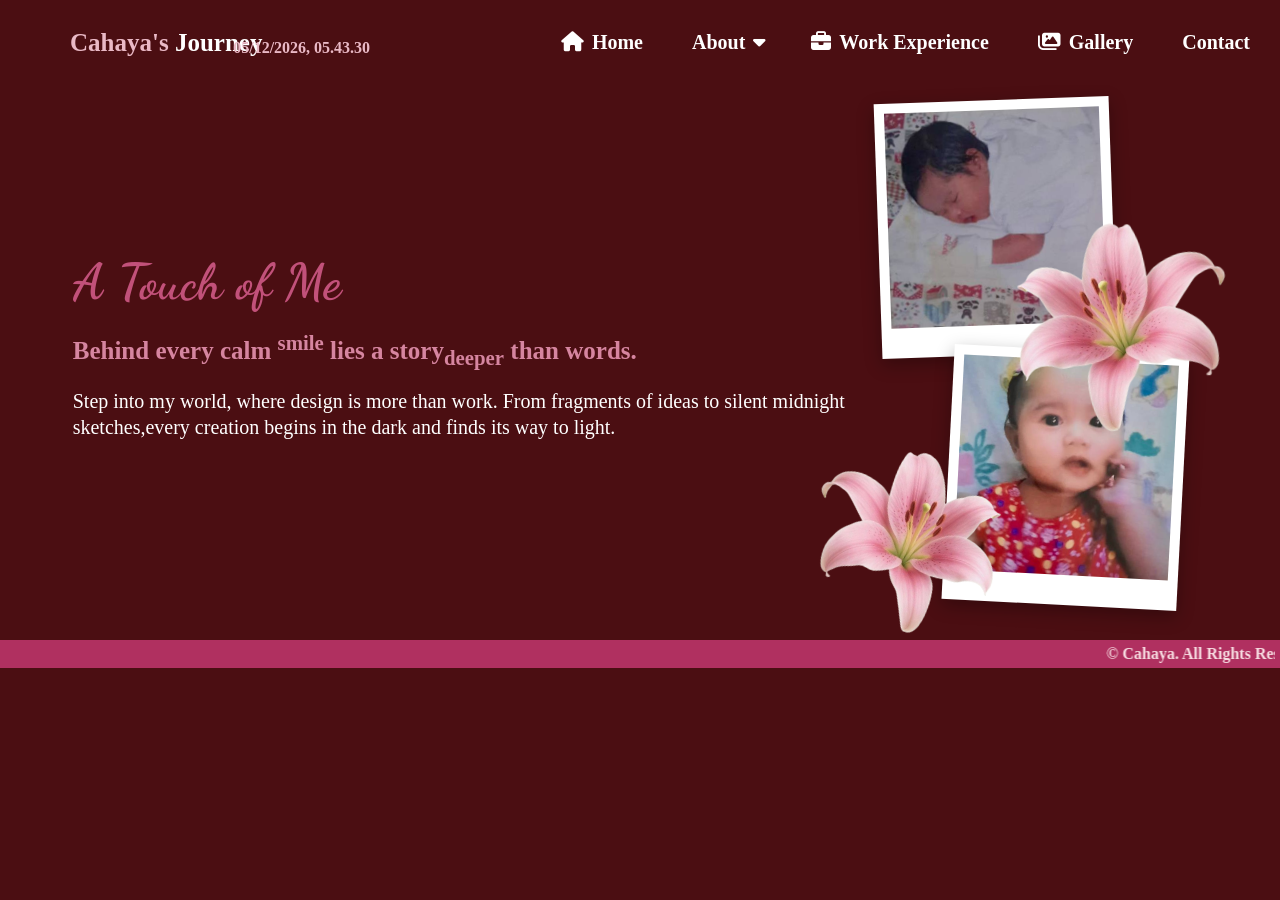
<file: index.html>
<html>
<head>

<title>HOME</title>
<link rel="icon" type="image/x-icon" href="favicon.ico">
<link rel="stylesheet" href="https://cdnjs.cloudflare.com/ajax/libs/font-awesome/6.5.0/css/all.min.css">
<link rel="stylesheet" type="text/css" href="mystyle.css">
<link rel="preconnect" href="https://fonts.googleapis.com">
<link rel="preconnect" href="https://fonts.gstatic.com" crossorigin>
<link href="https://fonts.googleapis.com/css2?family=Dancing+Script&display=swap" rel="stylesheet">

<style>
a { 
  text-decoration:none; 
}

body {
  background-color:#4B0E12;
}

.chaya-section {
  min-height: 30px;
  display: flex;
  align-items: center;  
  justify-content: center;
  padding: 0 30px;
  color: white;
}

.section-content {
  display: flex;
  align-items: center;
  justify-content: space-between;
  width: 93%;
  position: relative;
}

.title {
  font-family:"Dancing Script", cursive;
  font-size: 50px;
  margin: 50px 0 15px 0;
  line-height: 1.3;
  color: #C2517A;
}

.subtitle {
  font-size:25px;
  margin:0 0 15px 0;
  line-height:1.3;
  color:#D685A0;
}

.description {
  font-size:20px;
  margin:0px;
  line-height:1.3;
}

.MyPolaroid {
  display:flex;
  justify-content:flex-start; 
  gap:0px; 
  flex-wrap:wrap;
  margin-top: 100px;
}

.polaroid1, .polaroid2 {
  width:215px;
  background:white;
  padding:10px 10px 30px;
  box-shadow:0 6px 18px rgba(0,0,0,0.3);
  text-align:center;
  transition: all 0.5s cubic-bezier(0.175, 0.885, 0.32, 1.275); 
  cursor: pointer;
  position: relative;
}

.polaroid1:hover, .polaroid2:hover {
  transform: scale(1.08) rotate(0deg); 
  z-index: 50; 
  box-shadow: 0 15px 30px rgba(0,0,0,0.4); 
}

.polaroid1 { transform:rotate(-2deg); margin:0 0 0 0; }
.polaroid2 { transform:rotate(3deg); margin:-5px 0 35px 70px;}

[class^="MyPolaroid"] img {
  position: relative;
}

[class^="MyPolaroid"]:hover img {
  filter: brightness(1.10);
}

.MyPolaroid img {
  width:100%;
  height:215px;
  object-fit:cover; 
}

.flower1 img {
  width: 230px;
  position: absolute; 
  height: auto;
  margin: -110px 0px 0px -200px; 
  transform: rotate(-10deg);  
}

.flower2 img {
  width: 200px; 
  position: absolute;
  height: auto;
  margin: 120px 0 0 -400px; 
  transform: rotate(15deg);  
}

@keyframes paperFadeIn {
  from {
    opacity: 0;
    transform: translateY(40px);
  }
  to {
    opacity: 1;
    transform: translateY(0);
  }
}

.title, .MyPolaroid { animation: paperFadeIn 0.8s ease-out 0.3s forwards; opacity: 0; }
.subtitle, .flower1, .flower2 { animation: paperFadeIn 0.8s ease-out 0.6s forwards; opacity: 0; }
.description { animation: paperFadeIn 0.8s ease-out 0.9s forwards; opacity: 0; }

@keyframes floating {
  0% { transform: translate(0, 0px) rotate(15deg); }
  50% { transform: translate(0, -10px) rotate(10deg); }
  100% { transform: translate(0, 0px) rotate(15deg); }
}

.flower1 img, .flower2 img {
  animation: floating 4s ease-in-out infinite;
}

.flower2 img {
  animation-duration: 4s; 
  animation-delay: 1.1s;    
}
</style>
</head>

<body>
<nav class="navbar">
 <div class="navdiv">
 <div class="logo"><font color="#EAB9C6">Cahaya's</font> Journey</div>
 <span id="realTimeClock" style="color: #EAB9C6; font-size: 16px; margin-left: -180px; margin-bottom: -10px; font-weight: bold"></span>
  <ul> 
     <li><a href="index.html"><i class="fa-solid fa-house"></i>Home</a></li>
     <li><a href="#">About<i class="fa-solid fa-caret-down"></i></a>
  <ul class="dropdown">
     <li><a href="me.html"><i class="fa-solid fa-user"></i>Me</a></li>
     <li><a href="edu.html"><i class="fa-solid fa-graduation-cap"></i>Education</a></li>
     <li><a href="skills.html"><i class="fa-solid fa-brain"></i>Skills</a></li>
     <li><a href="family.html"><i class="fa-solid fa-people-roof"></i>Family</a></li>
  </ul>
     <li><a href="work.html"><i class="fa-solid fa-briefcase"></i></i>Work Experience</a></li>
     <li><a href="gallery.html"><i class="fa-solid fa-images"></i></i>Gallery</a></li>
     <li><a href="skills.html#contact"></i>Contact</a></li>
  </ul>
 </div>
</nav>

<section class="chaya-section">
  <div class="section-content">
     <div class="chaya-details">
       <h2 class="title">A Touch of Me</h2>
       <h3 class="subtitle">Behind every calm <sup>smile</sup> lies a story<sub>deeper</sub> than words.</h3>
       <p class="description">Step into my world, where design is more than work. From fragments
       of ideas to silent midnight sketches,every creation begins in the dark and finds its way to light.</p></div>
       
     <div class="MyPolaroid">
       <div class="polaroid1">
       <img src="bb1.jpg" alt="My Photo"></div>
       <div class="polaroid2">
       <img src="bb2.jpg" alt="My Photo"></div>
     </div>

     <div class="flower">
       <div class="flower1">
       <img src="flower.png" alt="Flower"></div>
       <div class="flower2">
       <img src="munga.png" alt="Flower"></div>
     </div>
</section>

<footer>
  <marquee scrollamount="10" >&copy; Cahaya. All Rights Reserved | Last updated: 20 December 2025</marquee>
</footer>

<script>
 function updateClock() {
 const now = new Date();
 const options = { 
  year: 'numeric', 
  month: '2-digit', 
  day: '2-digit', 
  hour: '2-digit', 
  minute: '2-digit',
  second: '2-digit',  
  hour12: false 
 };
 const timeString = now.toLocaleTimeString('id-ID', options);   
 document.getElementById('realTimeClock').textContent = timeString;
}
 updateClock();
 setInterval(updateClock, 1000);
</script>

</body>
</html>
</file>
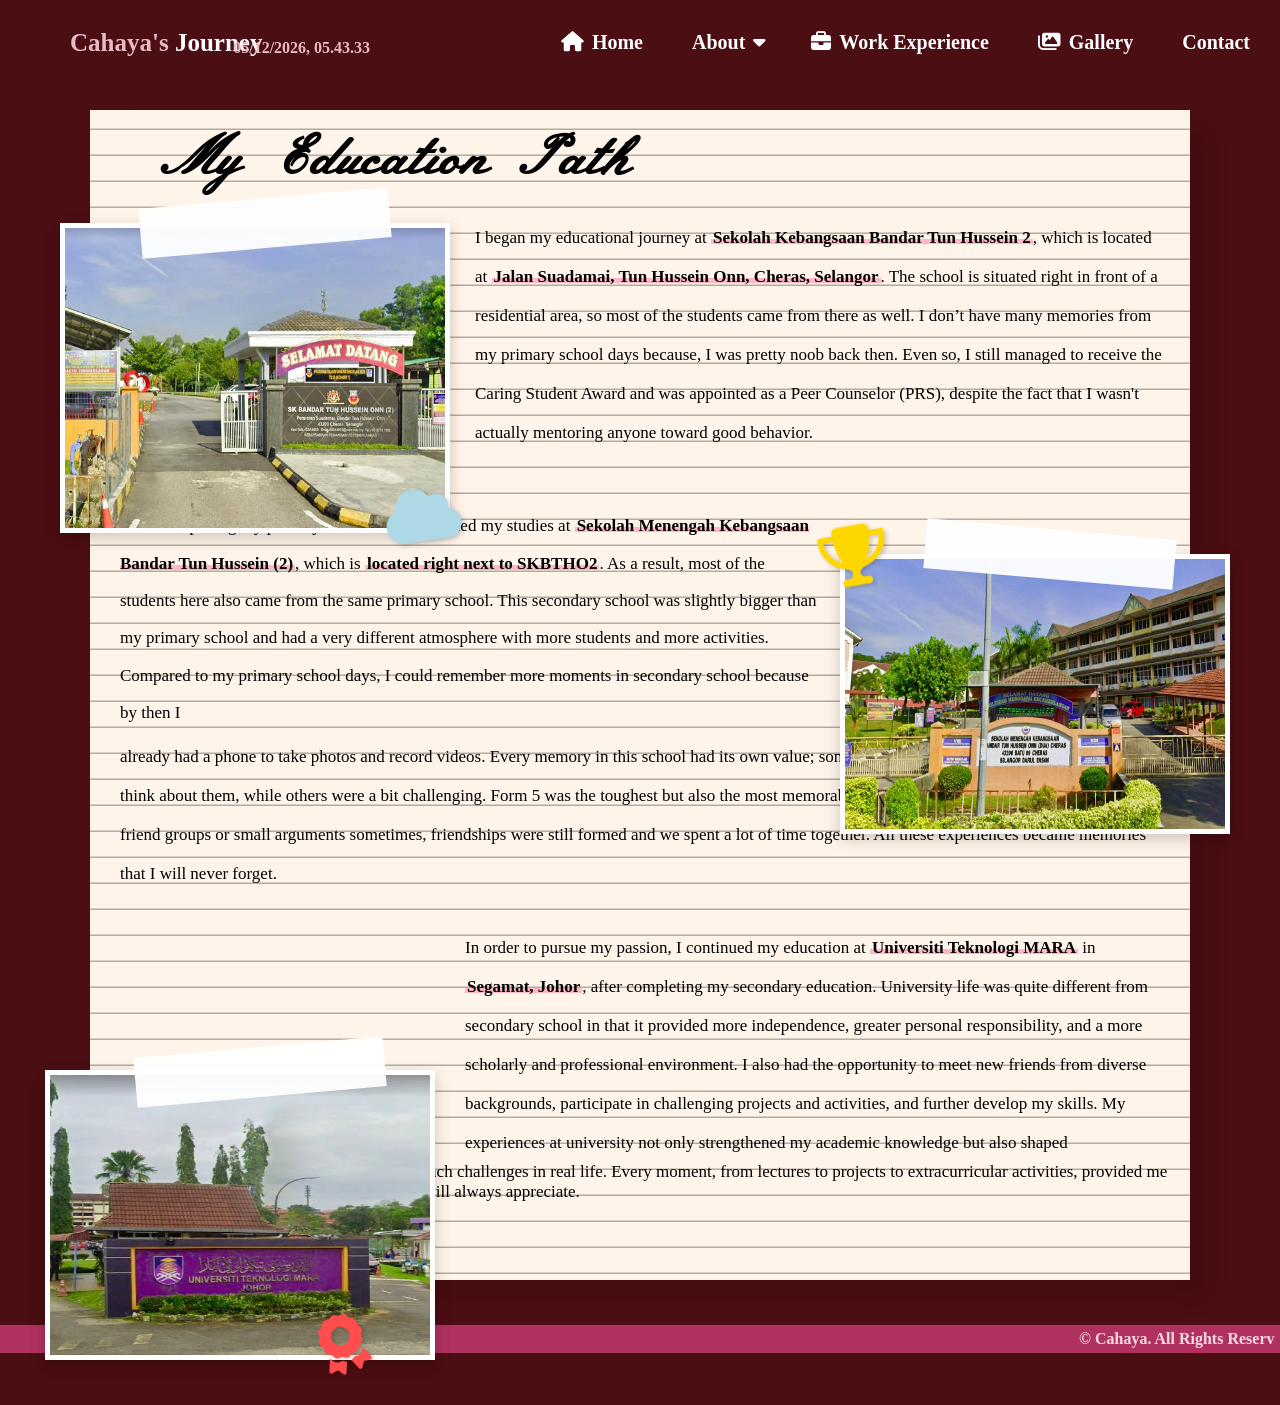
<file: edu.html>
<html>
<head>

<title>EDUCATION</title>
<link rel="icon" type="image/x-icon" href="favicon.ico">
<link rel="stylesheet" href="https://cdnjs.cloudflare.com/ajax/libs/font-awesome/6.5.0/css/all.min.css">
<link rel="stylesheet" type="text/css" href="mystyle.css">
<link rel="preconnect" href="https://fonts.googleapis.com">
<link rel="preconnect" href="https://fonts.gstatic.com" crossorigin>
<link href="https://fonts.googleapis.com/css2?family=Homemade+Apple&family=Meie+Script&family=Pangolin&display=swap" rel="stylesheet">

<style>
a { 
  text-decoration:none; 
}

body {
  background-color:#4B0E12;
}

:root {
  --primary-color: #4B0E12;   
  --secondary-color: #EAB9C6;  
  --paper-color: #FFF4E9;      
  --line-color: rgba(0, 0, 0, 0.3);    
}

.education-section {
  padding: 10px 20px;
  max-width: 1100px;
  margin: 100px auto;
  margin-bottom: 35px;
  position: relative; 
  display: block; 
}

.lined-paper {
  background-color: var(--paper-color);
  box-shadow: 18px 18px 20px rgba(0, 0, 0, 0.1);
  padding: 35px;
  min-height: 1100px;
  position: relative; 
  background-image: repeating-linear-gradient(
   var(--paper-color) 0px, 
   var(--paper-color) 24px, 
   var(--line-color) 25px, 
   var(--line-color) 26px
  );
  background-size: 100% 26px;
  background-position: 0 20px;
  padding-top: -25px;
  padding-left: 315px;
  padding-bottom: -10px; 
}

.lined-paper h1 {
  font-family: "Meie Script", cursive;
  font-size: 55px;
  margin-top: -20px;
  margin-left: -250px; 
}

.image-containerOne {
  position: absolute; 
  width: 300px; 
  z-index: 5; 
}

.image-containerOne::before {
  content: "";
  position: absolute;
  top: -25px;
  right: 50px;
  width: 250px;
  height: 50px;
  background: repeating-linear-gradient(
    45deg,
    #FFF4E9 10px,
    #FFF4E9 5px,
    white 0px,
    white 1px
  );
  opacity: 0.95;
  transform: rotate(-5deg);
  z-index: 2;
}

.skbthoTwo {
  width: 380px;
  height: 300px;
  border: 5px solid white;
  box-shadow: 0 5px 15px rgba(0, 0, 0, 0.2);
  transform: rotate(-3deg);
  z-index: 4;
}

.skP {
  font-family: "Homemade Apple", cursive;
  font-size: 17px;
  line-height: 2.3; 
  margin: -23px -15px 0 70px; 
  padding-right: 7px; 
}

.image-containerTwo {
  position: absolute; 
  top: 470px; 
  left: 750px;
  width: 300px; 
  z-index: 5; 
}

.image-containerTwo::before {
  content: "";
  position: absolute;
  top: -25px;
  right: 45px;
  width: 250px;
  height: 50px;
  background: repeating-linear-gradient(
    45deg,
    #FFF4E9 10px,
    #FFF4E9 5px,
    white 0px,
    white 1px
  );
  opacity: 0.95;
  transform: rotate(5deg);
  z-index: 2;
}

.smkbthoTwo {
  width: 380px;
  height: 270px;
  border: 5px solid white;
  box-shadow: 0 5px 15px rgba(0, 0, 0, 0.2);
  transform: rotate(2deg);
  z-index: 4;
}

.smkP {
  font-family: "Homemade Apple", cursive;
  font-size: 17px;
  line-height: 2.2; 
  margin: 55px 330px 0 -285px; 
  padding-right: 7px; 
}

.smkPP {
  font-family: "Homemade Apple", cursive;
  font-size: 17px;
  line-height: 2.3; 
  margin: 5px -15px 0 -285px; 
  padding-right: 7px; 
}

.image-containerThree {
  position: absolute; 
  top: 990px; 
  left: -45px; 
  width: 300px; 
  z-index: 5; 
}

.image-containerThree::before {
  content: "";
  position: absolute;
  top: -23px;
  right: 40px;
  width: 250px;
  height: 50px;
  background: repeating-linear-gradient(
    45deg,
    #FFF4E9 10px,
    #FFF4E9 5px,
    white 0px,
    white 1px
  );
  opacity: 0.95;
  transform: rotate(-5deg);
  z-index: 2;
}

.uitm {
  width: 380px;
  height: 280px;
  border: 5px solid white;
  box-shadow: 0 5px 15px rgba(0, 0, 0, 0.2);
  transform: rotate(-3deg);
  z-index: 4;
}

.uitmP {
  font-family: "Homemade Apple", cursive;
  font-size: 17px;
  line-height: 2.3; 
  margin: 35px -15px 0 60px; 
  padding-right: 7px; 
}

.uitmPP {
  font-family: "Homemade Apple", cursive;
  font-size: 17px;
  font-style: normal
  line-height: 2.3; 
  margin: 0px -27px 0 -285px; 
  padding-right: 7px; 
}

.image-containerOne::after, .image-containerTwo::after, .image-containerThree::after {
  font-family: "Font Awesome 6 Free";
  font-weight: 900;
  position: absolute;
  font-size: 60px;
  z-index: 10;
  filter: drop-shadow(2px 2px 2px rgba(0,0,0,0.2));
  pointer-events: none;
}

.image-containerOne::after {
  content: "\f0c2"; 
  color: lightblue;
  bottom: -13px;
  right: -20px;
  transform: rotate(-8deg);
}

.image-containerTwo::after {
  content: "\f091";
  color: #FFD700;
  top: -30px;
  left: -20px;
  transform: rotate(-10deg);
}

.image-containerThree::after {
  content: "\f559"; 
  color: #FF4D4D;
  bottom: -15px;
  right: 60px;
  transform: rotate(-20deg);
}

.image-containerOne, .image-containerTwo, .image-containerThree {
  position: absolute; 
  width: 380px; 
  z-index: 5; 
  transition: all 0.5s cubic-bezier(0.175, 0.885, 0.32, 1.275); 
  cursor: pointer;
}

.image-containerOne { top: 113px; left: -30px; }
.image-containerTwo { top: 444px; left: 750px; }
.image-containerThree { top: 960px; left: -45px; }


.image-containerOne:hover, .image-containerThree:hover {
  transform: scale(1.10) rotate(3deg); 
  z-index: 20;
  filter: drop-shadow(10px 10px 20px rgba(0,0,0,0.3)); 
}

.image-containerTwo:hover {
  transform: scale(1.10) rotate(-2deg); 
  z-index: 20;
  filter: drop-shadow(10px 10px 20px rgba(0,0,0,0.3)); 
}

.image-containerOne:hover::after, .image-containerTwo:hover::after, .image-containerThree:hover::after {
  transform: scale(1.1) rotate(10deg); 
  transition: 0.3s ease;
}

.image-containerOne:hover::before, .image-containerTwo:hover::before, .image-containerThree:hover::before {
  opacity: 0.5;
  transform: translateY(-5px) rotate(0deg); 
  transition: 0.3s ease;
}

.click-me {
  font-family: "Pangolin", cursive;
  font-size: 16px;
  color: #4B0E12; 
  background-color: #FFDDEE; 
  padding: 5px 10px;
  border-radius: 5px;
  position: absolute; 
  bottom: -40px; 
  left: 50%;
  transform: translateX(-50%) rotate(5deg); 
  box-shadow: 2px 2px 5px rgba(0, 0, 0, 0.2);
  opacity: 0; 
  visibility: hidden;
  transition: all 0.3s ease-in-out;
  z-index: 15; 
  white-space: nowrap; 
}

.image-containerOne:hover .click-me, .image-containerTwo:hover .click-me, .image-containerThree:hover .click-me {
  opacity: 1; 
  visibility: visible;
  transform: translateX(-50%) scale(1.1) rotate(0deg); 
  background-color: #FFB7C5; 
  color: white;
}

.lined-paper b {
  background-image: linear-gradient(120deg, #FFB7C5 0%, #FFB7C5 100%);
  background-repeat: no-repeat;
  background-size: 100% 0.3em;
  background-position: 0 80%;
  transition: background-size 0.25s ease-in;
  padding: 0 2px;
  color: inherit;
}

.lined-paper b:hover {
  background-size: 100% 88%; 
  color: #4B0E12;
}

@keyframes paperFadeIn {
  from {
    opacity: 0;
    transform: translateY(40px);
  }
  to {
    opacity: 1;
    transform: translateY(0);
  }
}

.lined-paper h1 { animation: paperFadeIn 0.8s ease-out 0.3s forwards; opacity: 0; }
.skP, .skPP { animation: paperFadeIn 0.8s ease-out 0.6s forwards; opacity: 0; }
.smkP, .smkPP  { animation: paperFadeIn 0.8s ease-out 0.9s forwards; opacity: 0; }
.uitmP, .uitmPP { animation: paperFadeIn 0.8s ease-out 1.2s forwards; opacity: 0; }

@keyframes tablePop {
  0% {
    opacity: 0;
    transform: scale(0.5); 
  }
  70% {
    transform: scale(1.05); 
  }
  100% {
    opacity: 1;
    transform: scale(1); 
  }
}

.image-containerOne img, .image-containerTwo img, .image-containerThree img{
  opacity: 0; 
  animation: tablePop 0.8s cubic-bezier(0.175, 0.885, 0.32, 1.275) forwards;
}
</style>
</head>

<body>
<nav class="navbar">
 <div class="navdiv">
 <div class="logo"><font color="#EAB9C6">Cahaya's</font> Journey</div>
 <span id="realTimeClock" style="color: #EAB9C6; font-size: 16px; margin-left: -180px; margin-bottom: -10px; font-weight: bold"></span>
  <ul> 
     <li><a href="index.html"><i class="fa-solid fa-house"></i>Home</a></li>
     <li><a href="#">About<i class="fa-solid fa-caret-down"></i></a>
  <ul class="dropdown">
     <li><a href="me.html"><i class="fa-solid fa-user"></i>Me</a></li>
     <li><a href="edu.html"><i class="fa-solid fa-graduation-cap"></i>Education</a></li>
     <li><a href="skills.html"><i class="fa-solid fa-brain"></i>Skills</a></li>
     <li><a href="family.html"><i class="fa-solid fa-people-roof"></i>Family</a></li>
  </ul>
     <li><a href="work.html"><i class="fa-solid fa-briefcase"></i></i>Work Experience</a></li>
     <li><a href="gallery.html"><i class="fa-solid fa-images"></i></i>Gallery</a></li>
     <li><a href="skills.html#contact"></i>Contact</a></li>
  </ul>
 </div>
</nav>

<section class="education-section">
<div class="lined-paper">
  <h1>My Education Path</h1>

 <div class="image-containerOne">
  <a href="https://sites.google.com/moe-dl.edu.my/skbtho2/utama" target="_blank">
  <img src="sk.jpg" alt="SKBTHO2 picture" class="skbthoTwo">
  <span class="click-me">Click the photo!</span>
  </a>
 </div>
  <p class="skP">I began my educational journey at <b>Sekolah Kebangsaan Bandar Tun Hussein 2</b>, which is located at <b>Jalan Suadamai, Tun Hussein Onn, Cheras, Selangor</b>. The school is situated right in front of a residential area, so most of the students came from there as well.
  I don’t have many memories from my primary school days because, I was pretty noob back then. Even so, I still managed to receive the Caring Student Award and was appointed as a Peer Counselor (PRS), despite the fact that I wasn't actually mentoring anyone toward good behavior.</p> 

 <div class="image-containerTwo">
  <a href="https://sites.google.com/moe-dl.edu.my/smkbandartunhusseinonn2/utama" target="_blank">
  <img src="smk.jpg" alt="SMKBTHO2 picture" class="smkbthoTwo">
  <span class="click-me">Photo is clickable!</span>
  </a>
 </div>
  <p class="smkP">After completing my primary education, I continued my studies at <b>Sekolah Menengah Kebangsaan Bandar Tun Hussein (2)</b>, which is <b>located right next to SKBTHO2</b>. As a result, most of the students here also came from the same primary school. This secondary school was slightly
  bigger than my primary school and had a very different atmosphere with more students and more activities. Compared to my primary school days, I could remember more moments in secondary school because by then I</p>
  <p class="smkPP">already had a phone to take photos and record videos. Every memory in this school had its own value; some were funny and still make me laugh when I think about them, while others were a bit challenging. Form 5 was the toughest but also the most memorable time. 
  Even though everyone had their own friend groups or small arguments sometimes, friendships were still formed and we spent a lot of time together. All these experiences became memories that I will never forget.</p> 

 <div class="image-containerThree">
  <a href="https://johor.uitm.edu.my/" target="_blank">
  <img src="uitm.jpg" alt="UiTM picture" class="uitm">
  <span class="click-me">Tap to explore!</span>
  </a>
 </div>
  <p class="uitmP">In order to pursue my passion, I continued my education at <b>Universiti Teknologi MARA</b> in <b>Segamat, Johor</b>, after completing my secondary education. University life was quite different from secondary school in that it provided more independence, greater personal
  responsibility, and a more scholarly and professional environment. I also had the opportunity to meet new friends from diverse backgrounds, 
  participate in challenging projects and activities, and further develop my skills. My experiences at university not only strengthened my academic knowledge but also shaped</p>
  <p class="uitmPP"> my maturity, confidence, and the way I approach challenges in real life. Every moment, from lectures to projects to extracurricular activities, provided me with significant memories and lessons that I will always appreciate.</p>
</div>
</section>

<footer>
  <marquee scrollamount="10" >&copy; Cahaya. All Rights Reserved | Last updated: 20 December 2025</marquee>
</footer>

<script>
 function updateClock() {
 const now = new Date();
 const options = { 
  year: 'numeric', 
  month: '2-digit', 
  day: '2-digit', 
  hour: '2-digit', 
  minute: '2-digit', 
  second: '2-digit',
  hour12: false 
 };
 const timeString = now.toLocaleTimeString('id-ID', options);   
 document.getElementById('realTimeClock').textContent = timeString;
}
 updateClock();
 setInterval(updateClock, 1000);
</script>

</body>

</html>
</file>
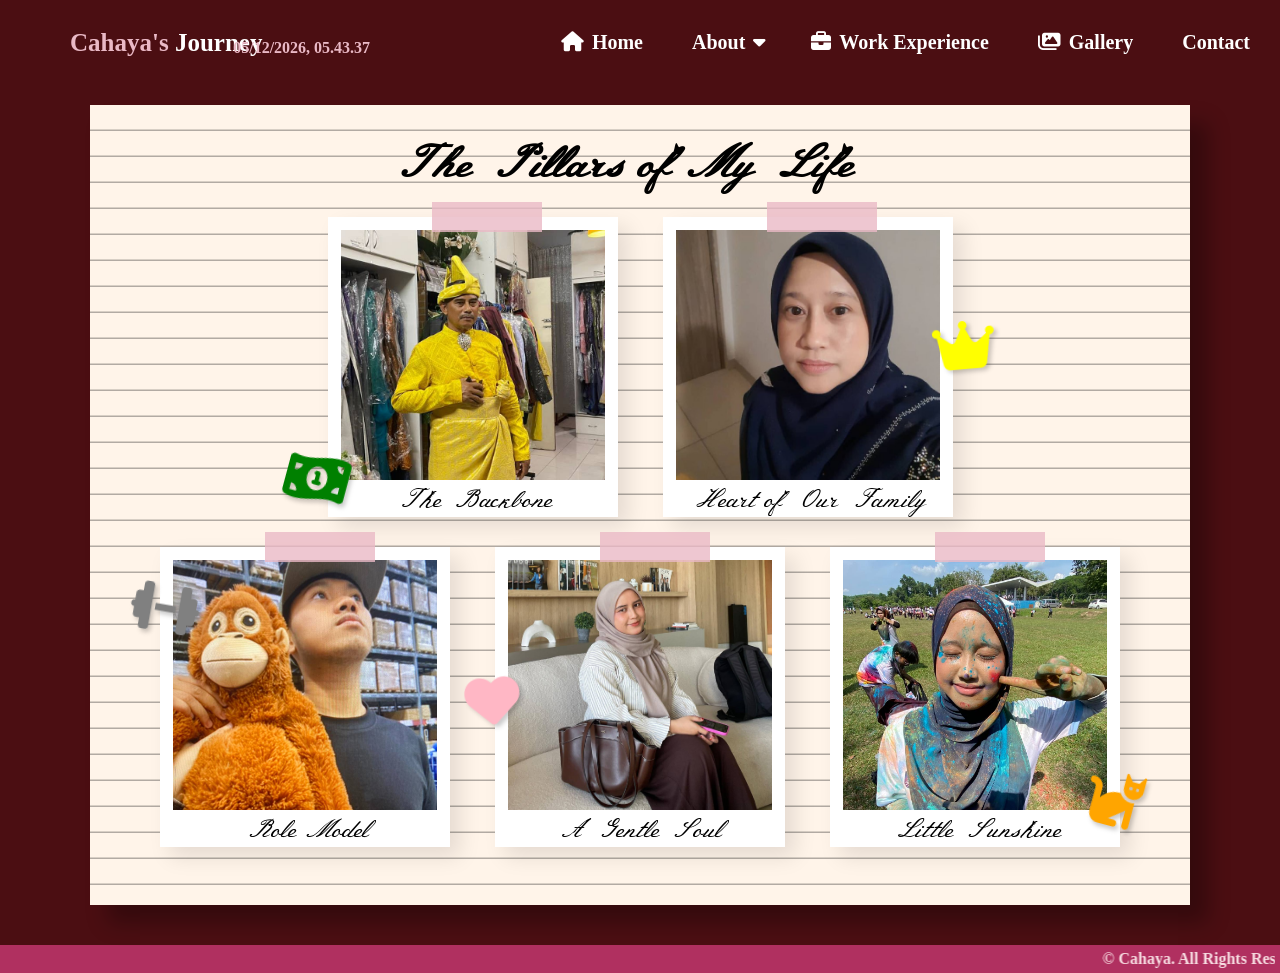
<file: family.html>
<html>
<head>

<title>FAMILY</title>
<link rel="icon" type="image/x-icon" href="favicon.ico">
<link rel="stylesheet" href="https://cdnjs.cloudflare.com/ajax/libs/font-awesome/6.5.0/css/all.min.css">
<link rel="stylesheet" type="text/css" href="mystyle.css">
<link rel="preconnect" href="https://fonts.googleapis.com">
<link rel="preconnect" href="https://fonts.gstatic.com" crossorigin>
<link href="https://fonts.googleapis.com/css2?family=Dancing+Script:wght@400..700&family=Homemade+Apple&family=Meie+Script&display=swap" rel="stylesheet">

<style>
a { 
  text-decoration:none;
}

body {
  background-color:#4B0E12;
  margin: 0;
  overflow-x: hidden;
}

:root {
  --primary-color: #4B0E12;   
  --secondary-color: #EAB9C6;  
  --paper-color: #FFF4E9;      
  --line-color: rgba(0, 0, 0, 0.3);    
}

.family-section {
  padding: 0; 
  max-width: 1100px; 
  margin: 105px auto;
  margin-bottom: 40px;
  background-color: var(--paper-color);
  box-shadow: 18px 18px 20px rgba(0, 0, 0, 0.3);
  height: 800px; 
  position: relative;
  overflow: hidden; 
}

.lined-paper {
  width: 100%;
  min-height: 130vh;
  padding: 40px;
  box-sizing: border-box;
  background-image: repeating-linear-gradient(
    transparent 0px, 
    transparent 24px, 
    var(--line-color) 25px, 
    var(--line-color) 26px
  );
  background-size: 100% 26px;
  background-attachment: local; 
}

.lined-paper h1 {
  font-family: "Meie Script", cursive;
  font-size: 45px;
  margin: -8px 0 0 255px;
}

.family-grid1 {
  display: flex;
  justify-content: center; 
  flex-wrap: wrap;         
  gap: 45px;             
  max-width: 1000px;        
  margin: 23px auto;       
}

.family-grid2 {
  display: flex;
  justify-content: center; 
  flex-wrap: wrap;         
  gap: 45px;             
  max-width: 1000px;        
  margin: 30px 0 0 10px;       
}

.family-card {
  width: 290px;
  height: 300px;
  perspective: 1000px;
}

.card-inner {
  width: 100%;
  height: 100%;
  position: relative;
  transition: transform .8s;
  transform-style: preserve-3d;
  box-shadow: 10px 10px 20px rgba(0,0,0,0.1);
}

.family-card:hover .card-inner {
  transform: rotateY(180deg);
}

.card-front, .card-back {
  position: absolute;
  width: 100%;
  height: 100%;
  backface-visibility: hidden;
  background: white;
  padding: 13px; 
  box-sizing: border-box; 
}

.card-front img {
  width: 100%;
  height: 250px;
  object-fit: cover;
}

.family-name {
  font-family: "Meie Script", cursive;
  font-size: 25px;
  margin-top: 5px;
  text-align: center;
}

.card-back {
  transform: rotateY(180deg);
  background: white;
  display: flex;
  flex-direction: column;
  justify-content: center;
  align-items: center;
}

.card-back h2 {
  font-family: "Dancing Script", cursive;
  color: var(--primary);
  margin-bottom: 5px;
}

.card-back p {
  font-family: "Homemade Apple",cursive;
  font-size: 14px;
  line-height: 1.6;
  text-align: center;
}

.card-inner::before {
  content: "";
  position: absolute;
  top: -15px;
  left: 55%;
  transform: translateX(-50%);
  width: 110px;
  height: 30px;
  background: rgba(234,185,198,.8);
  z-index: 10;
}

@keyframes polaroidIn {
  from {
    opacity: 0;
    transform: scale(0.5) rotate(-15deg);
  }
  to {
    opacity: 1;
    transform: scale(1) rotate(0deg);
  }
}

.family-card {
  opacity: 0;
  animation: polaroidIn 0.8s ease-out forwards;
}

.family-card:nth-child(even) { 
  animation-name: polaroidInAlternative; 
}

@keyframes polaroidInAlternative {
  from { opacity: 0; transform: scale(0.5) rotate(15deg); }
  to { opacity: 1; transform: scale(1) rotate(0deg); }
}

.family-card::after {
    font-family: "Font Awesome 6 Free";
    font-weight: 900;
    position: absolute;
    font-size: 55px;
    z-index: 25; /* Pastikan paling atas */
    filter: drop-shadow(3px 3px 2px rgba(0,0,0,0.2));
    pointer-events: none;
    transition: all 0.3s ease; /* Supaya nampak smooth */
}

.father-card::after {
    content: "\f53b"; 
    color: green;
    bottom: 10px;
    right: 270px;
    transform: rotate(15deg);
}

.mother-card::after {
    content: "\f521"; 
    color: yellow;
    top: 100px;
    left: 270px;
    transform: rotate(-5deg);
}

.brother-card::after {
    content: "\f44b"; 
    color: grey;
    bottom: 210px;
    right: 250px;
    transform: rotate(10deg);
}

.sister-card::after {
    content: "\f004"; 
    color: #ffb7c5;
    top: 125px;
    left: -30px;
    transform: rotate(-5deg);
}

.myself-card::after {
    content: "\f6be"; 
    color: #FFA500;
    bottom: 20px;
    right: -25px;
    transform: rotate( 15deg);
}
</style>
</head>

<body>
<nav class="navbar">
 <div class="navdiv">
 <div class="logo"><font color="#EAB9C6">Cahaya's</font> Journey</div>
 <span id="realTimeClock" style="color: #EAB9C6; font-size: 16px; margin-left: -180px; margin-bottom: -10px; font-weight: bold"></span>
  <ul> 
     <li><a href="index.html"><i class="fa-solid fa-house"></i>Home</a></li>
     <li><a href="#">About<i class="fa-solid fa-caret-down"></i></a>
  <ul class="dropdown">
     <li><a href="me.html"><i class="fa-solid fa-user"></i>Me</a></li>
     <li><a href="edu.html"><i class="fa-solid fa-graduation-cap"></i>Education</a></li>
     <li><a href="skills.html"><i class="fa-solid fa-brain"></i>Skills</a></li>
     <li><a href="family.html"><i class="fa-solid fa-people-roof"></i>Family</a></li>
  </ul>
     <li><a href="work.html"><i class="fa-solid fa-briefcase"></i></i>Work Experience</a></li>
     <li><a href="gallery.html"><i class="fa-solid fa-images"></i></i>Gallery</a></li>
     <li><a href="skills.html#contact"></i>Contact</a></li>
  </ul>
 </div>
</nav>

<section class="family-section">
<div class="lined-paper">

 <h1>The Pillars of My Life</h1>

<div class="family-grid1">

<div class="family-card father-card">
  <div class="card-inner">
     <div class="card-front">
      <img src="ayah.jpg" alt="Father">
      <div class="family-name">The Backbone</div>
     </div>
     <div class="card-back">
      <h2>Father</h2>
      <p>My first hero. Even when life was tough for him, he always went out of his way to care for me and make sure my needs were met, with all the love and sacrifice he could give.</p>
     </div>
  </div>
</div>

<div class="family-card mother-card">
  <div class="card-inner">
     <div class="card-front">
      <img src="ibu.jpg" alt="Mother">
      <div class="family-name">Heart of Our Family</div>
     </div>
     <div class="card-back">
      <h2>Mother</h2>
      <p>My first home. She's always there for me, comforting me when I am down, guiding me with patience and love, and silently doing her best to ensure that I am cared for and happy in all ways.</p>
     </div>
  </div>
</div>
</div>

<div class="break"></div>
<div class="family-grid2">

<div class="family-card brother-card">
  <div class="card-inner">
     <div class="card-front">
      <img src="abg.jpg" alt="Brother">
      <div class="family-name">Role Model</div>
     </div>
     <div class="card-back">
      <h2>Brother</h2>
      <p>He has always been there for our family, helping and supporting us even when he faced his own challenges. He is the one we can lean on, a constant source of strength and guidance through every up and down.</p>
     </div>
  </div>
</div>

<div class="family-card sister-card">
  <div class="card-inner">
     <div class="card-front">
      <img src="kak.jpg" alt="Sister-in-law">
      <div class="family-name">A Gentle Soul</div>
     </div>
     <div class="card-back">
      <h2>Sister-in-Law</h2>
      <p>A beloved new member of our family. Her caring nature and gentle presence have already made a special place in our hearts, bringing warmth, joy, and a sense of togetherness to every moment we share.</p>
     </div>
  </div>
</div>

<div class="family-card myself-card">
  <div class="card-inner">
     <div class="card-front">
      <img src="me2.jpg" alt="Myself">
      <div class="family-name">Little Sunshine</div>
     </div>
     <div class="card-back">
      <h2>Me</h2>
      <p>The youngest member of the family, always curious and full of big dreams. I strive to learn, grow, and bring joy to those around me, approaching every task with a hopeful heart and a never-ending smile.</p>
     </div>
  </div>
</div>
</div>
</section>

<footer>
  <marquee scrollamount="10" >&copy; Cahaya. All Rights Reserved | Last updated: 20 December 2025</marquee>
</footer>

<script>
 function updateClock() {
 const now = new Date();
 const options = { 
  year: 'numeric', 
  month: '2-digit', 
  day: '2-digit', 
  hour: '2-digit', 
  minute: '2-digit',
  second: '2-digit', 
  hour12: false 
 };
 const timeString = now.toLocaleTimeString('id-ID', options);   
 document.getElementById('realTimeClock').textContent = timeString;
}
 updateClock();
 setInterval(updateClock, 1000);
</script>

</body>
</html>
</file>
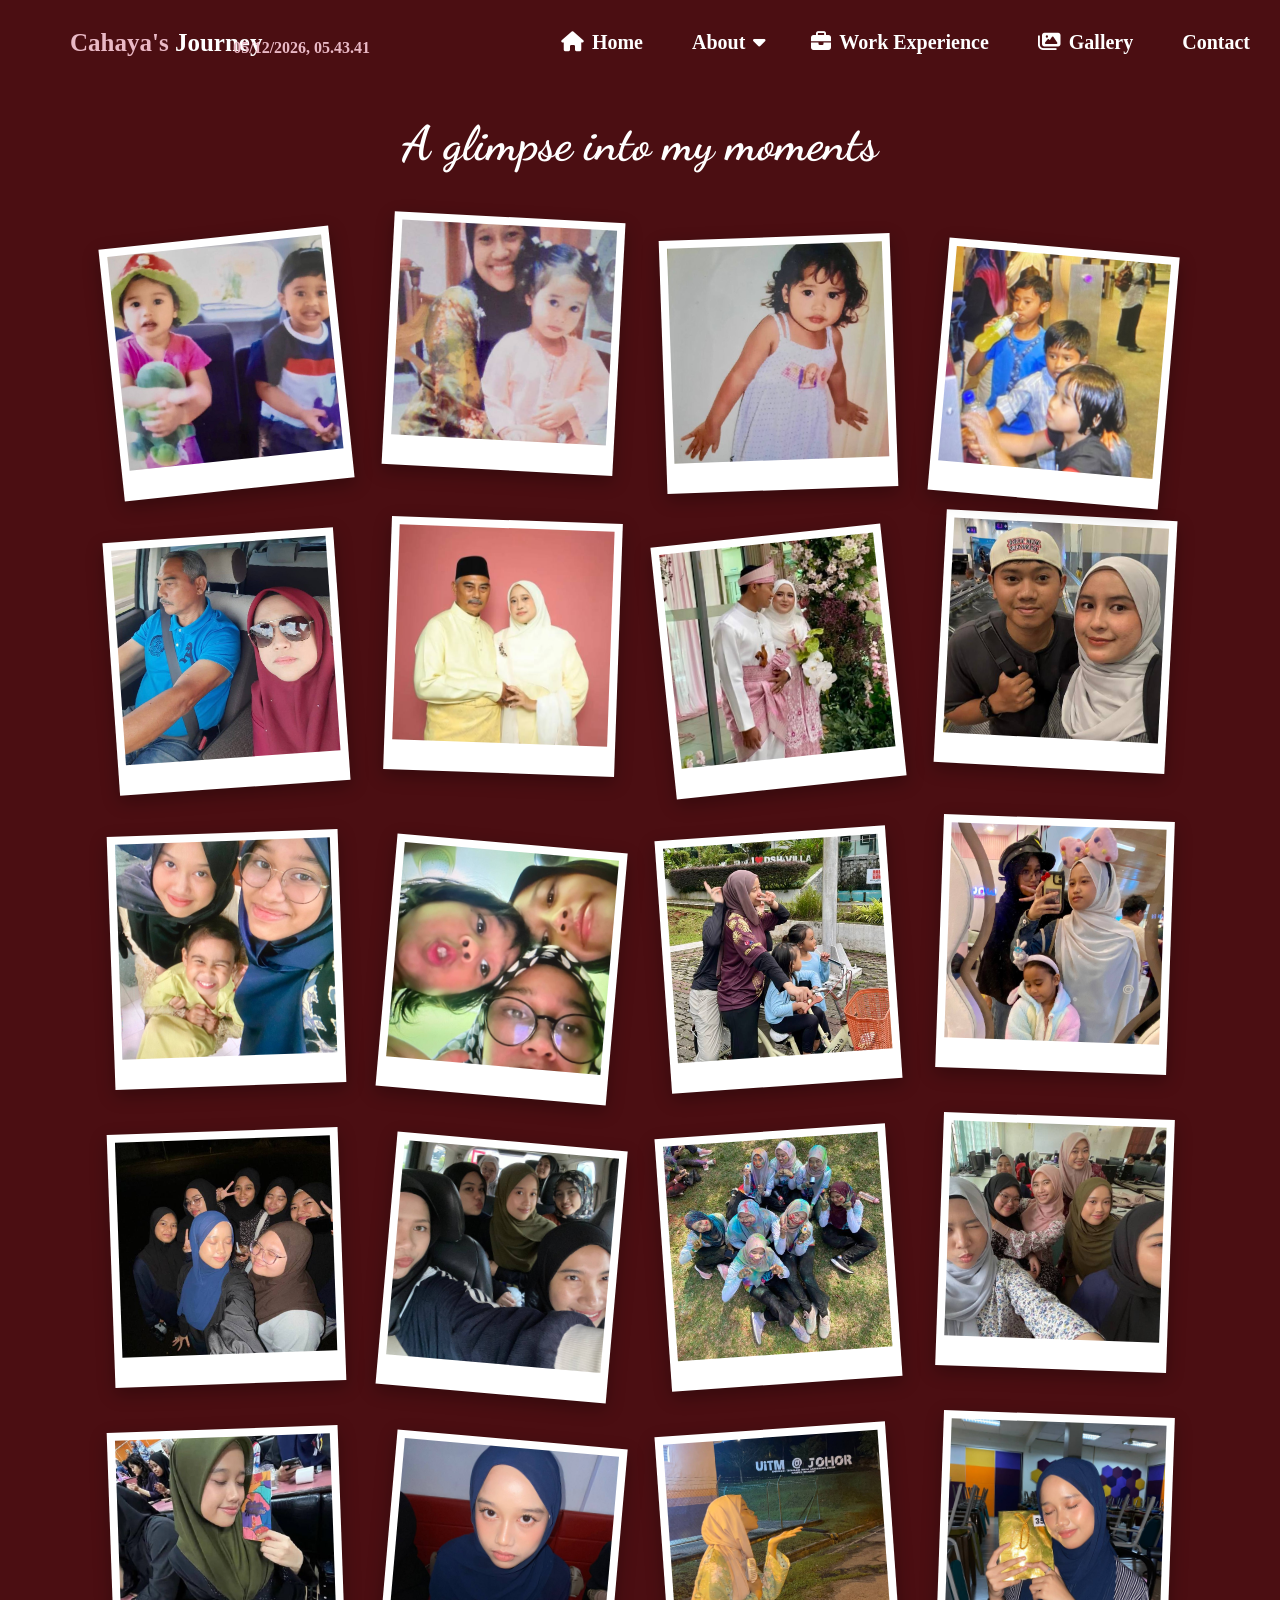
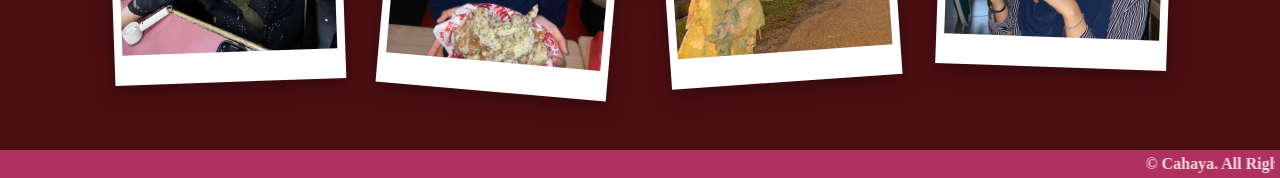
<file: gallery.html>
<html>
<head>

<title>FAMILY</title>
<link rel="icon" type="image/x-icon" href="favicon.ico">
<link rel="stylesheet" href="https://cdnjs.cloudflare.com/ajax/libs/font-awesome/6.5.0/css/all.min.css">
<link rel="stylesheet" type="text/css" href="mystyle.css">
<link rel="stylesheet" type="text/css" href="gallerystyle.css">  
<link rel="preconnect" href="https://fonts.googleapis.com">
<link rel="preconnect" href="https://fonts.gstatic.com" crossorigin>
<link href="https://fonts.googleapis.com/css2?family=Dancing+Script:wght@400..700&family=Homemade+Apple&family=Meie+Script&display=swap" rel="stylesheet">

</head>

<body>
<nav class="navbar">
 <div class="navdiv">
 <div class="logo"><font color="#EAB9C6">Cahaya's</font> Journey</div>
 <span id="realTimeClock" style="color: #EAB9C6; font-size: 16px; margin-left: -180px; margin-bottom: -10px; font-weight: bold"></span>
  <ul> 
     <li><a href="index.html"><i class="fa-solid fa-house"></i>Home</a></li>
     <li><a href="#">About<i class="fa-solid fa-caret-down"></i></a>
  <ul class="dropdown">
     <li><a href="me.html"><i class="fa-solid fa-user"></i>Me</a></li>
     <li><a href="edu.html"><i class="fa-solid fa-graduation-cap"></i>Education</a></li>
     <li><a href="skills.html"><i class="fa-solid fa-brain"></i>Skills</a></li>
     <li><a href="family.html"><i class="fa-solid fa-people-roof"></i>Family</a></li>
  </ul>
     <li><a href="work.html"><i class="fa-solid fa-briefcase"></i></i>Work Experience</a></li>
     <li><a href="gallery.html"><i class="fa-solid fa-images"></i></i>Gallery</a></li>
     <li><a href="skills.html#contact"></i>Contact</a></li>
  </ul>
 </div>
</nav>

<section class="gallery-section">
<h1>A glimpse into my moments</h1>
<div class="myPhoto">
  <div class="photo photo1"><img src="bb3.jpg"></div>
  <div class="photo photo2"><img src="bb4.jpg"></div>
  <div class="photo photo3"><img src="bb5.jpg"></div>
  <div class="photo photo4"><img src="bb6.jpg"></div>
  <div class="photo photo5"><img src="family1.jpg"></div>
  <div class="photo photo6"><img src="family2.jpg"></div>
  <div class="photo photo1"><img src="family3.jpg"></div>
  <div class="photo photo2"><img src="family4.jpg"></div>
  <div class="photo photo3"><img src="cousin1.jpg"></div>
  <div class="photo photo4"><img src="cousin2.jpg"></div>
  <div class="photo photo5"><img src="cousin3.jpg"></div>
  <div class="photo photo6"><img src="cousin4.jpg"></div>
  <div class="photo photo3"><img src="uni1.jpg"></div>
  <div class="photo photo4"><img src="uni2.jpg"></div>
  <div class="photo photo5"><img src="uni3.jpg"></div>
  <div class="photo photo6"><img src="uni4.jpg"></div>
  <div class="photo photo3"><img src="me6.jpg"></div>
  <div class="photo photo4"><img src="me5.jpg"></div>
  <div class="photo photo5"><img src="me4.jpg"></div>
  <div class="photo photo6"><img src="me3.jpg"></div>
</div>

<div id="photozoom" class="zoom">
  <span class="close">&times;</span>
  <img class="zoom-content" id="fullImage">
</div>
</section>

<footer>
  <marquee scrollamount="10" >&copy; Cahaya. All Rights Reserved | Last updated: 20 December 2025</marquee>
</footer>

<script>
 function updateClock() {
 const now = new Date();
 const options = { 
  year: 'numeric', 
  month: '2-digit', 
  day: '2-digit', 
  hour: '2-digit', 
  minute: '2-digit',
  second: '2-digit', 
  hour12: false 
 };
 const timeString = now.toLocaleTimeString('id-ID', options);   
 document.getElementById('realTimeClock').textContent = timeString;
}
 updateClock();
 setInterval(updateClock, 1000);


const zoom = document.getElementById("photozoom");
const fullImg = document.getElementById("fullImage");
const closeBtn = document.getElementsByClassName("close")[0];

const images = document.querySelectorAll(".photo img");

images.forEach(img => {
  img.onclick = function() {
    zoom.style.display = "block";
    fullImg.src = this.src; 
  }
});

closeBtn.onclick = function() {
  zoom.style.display = "none";
}

window.onclick = function(event) {
  if (event.target == zoom) {
    zoom.style.display = "none";
  }
}
</script>

</body>

</html>
</file>
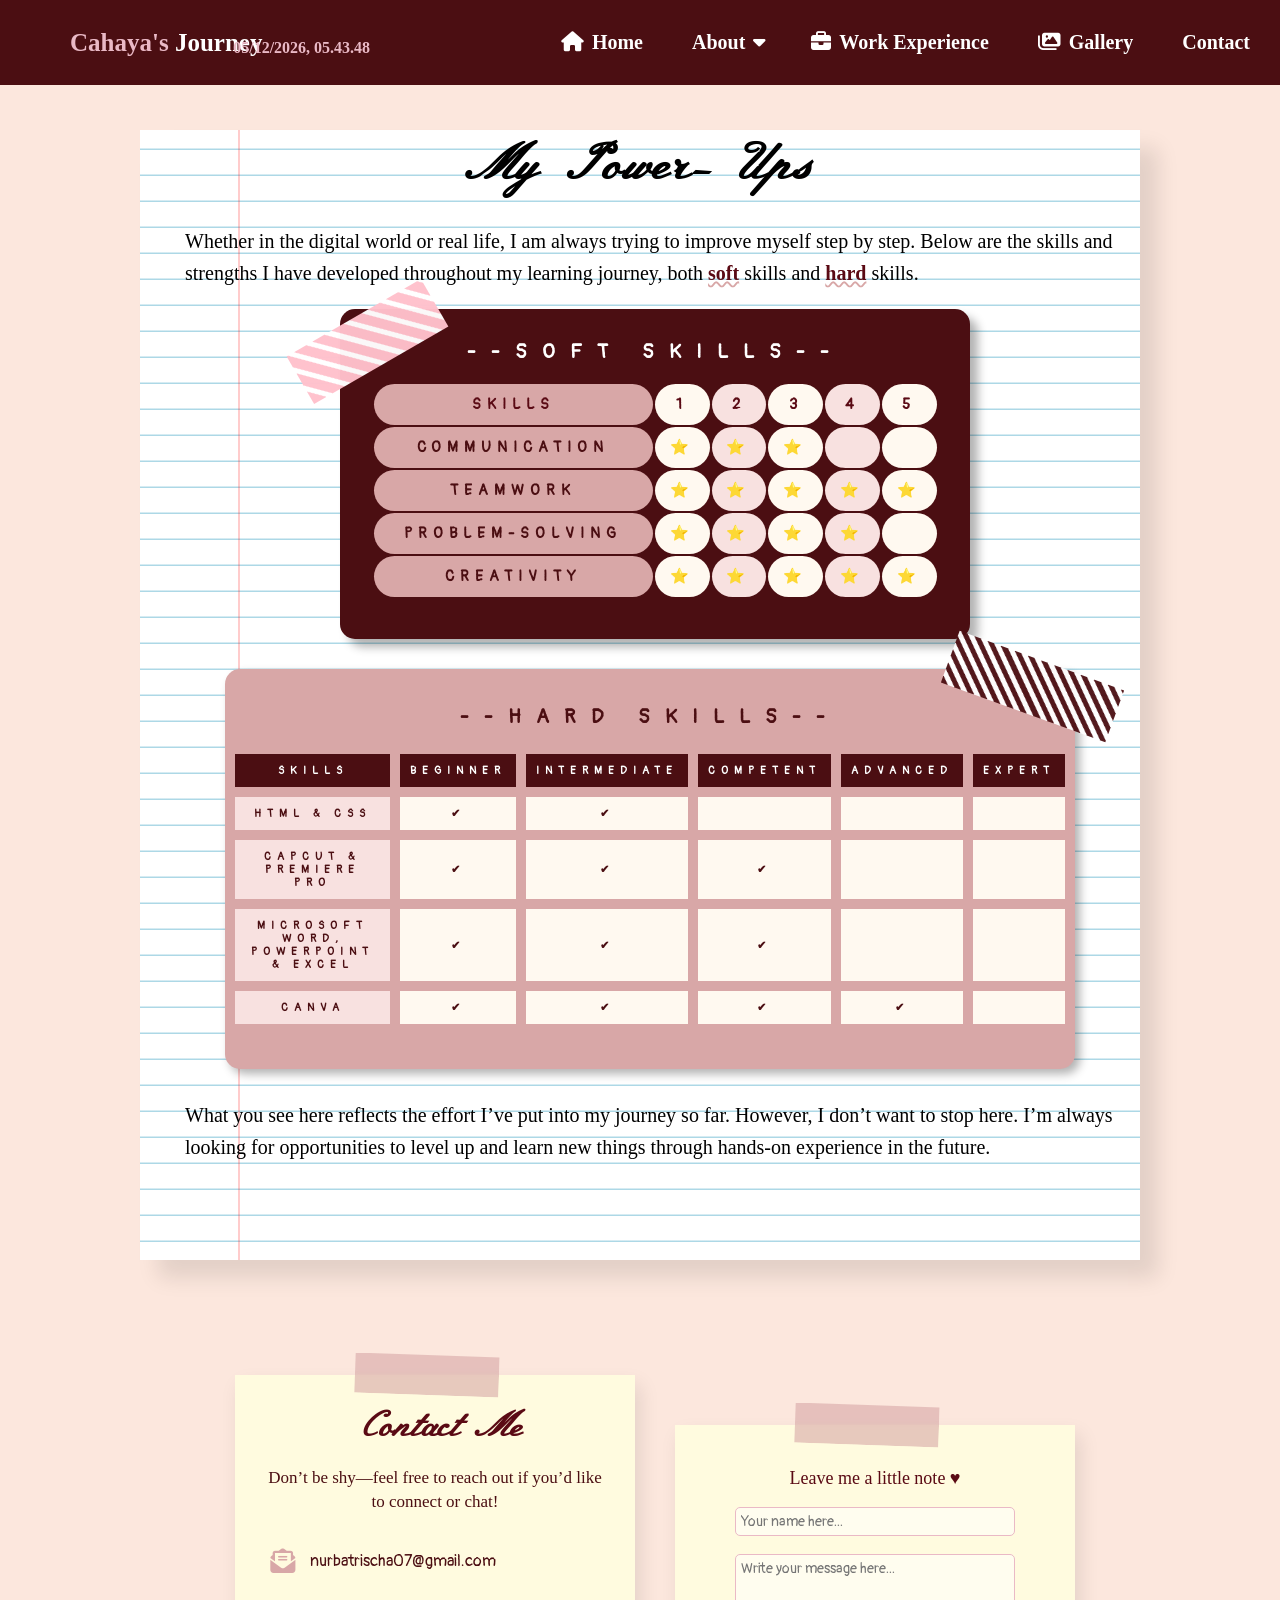
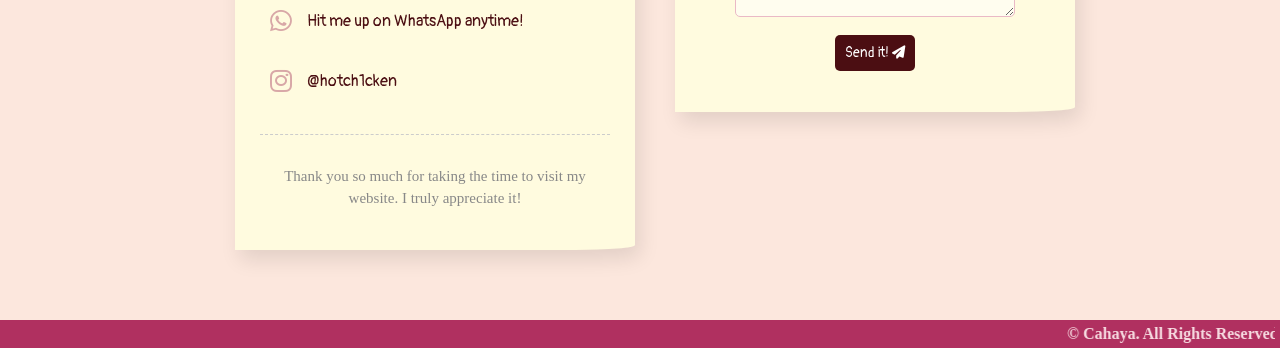
<file: skills.html>
<html>
<head>

<title>SKILLS</title>
<link rel="icon" type="image/x-icon" href="favicon.ico">
<link rel="stylesheet" href="https://cdnjs.cloudflare.com/ajax/libs/font-awesome/6.5.0/css/all.min.css">
<link rel="stylesheet" type="text/css" href="mystyle.css">
<link rel="stylesheet" type="text/css" href="skillstyle.css">
<link rel="preconnect" href="https://fonts.googleapis.com">
<link rel="preconnect" href="https://fonts.gstatic.com" crossorigin>
<link href="https://fonts.googleapis.com/css2?family=Homemade+Apple&family=Meie+Script&family=Pangolin&display=swap" rel="stylesheet">

</head>

<body>
<nav class="navbar">
 <div class="navdiv">
 <div class="logo"><font color="#EAB9C6">Cahaya's</font> Journey</div>
 <span id="realTimeClock" style="color: #EAB9C6; font-size: 16px; margin-left: -180px; margin-bottom: -10px; font-weight: bold"></span>
  <ul> 
     <li><a href="index.html"><i class="fa-solid fa-house"></i>Home</a></li>
     <li><a href="#">About<i class="fa-solid fa-caret-down"></i></a>
  <ul class="dropdown">
     <li><a href="me.html"><i class="fa-solid fa-user"></i>Me</a></li>
     <li><a href="edu.html"><i class="fa-solid fa-graduation-cap"></i>Education</a></li>
     <li><a href="skills.html"><i class="fa-solid fa-brain"></i>Skills</a></li>
     <li><a href="family.html"><i class="fa-solid fa-people-roof"></i>Family</a></li>
  </ul>
     <li><a href="work.html"><i class="fa-solid fa-briefcase"></i></i>Work Experience</a></li>
     <li><a href="gallery.html"><i class="fa-solid fa-images"></i></i>Gallery</a></li>
     <li><a href="skills.html#contact"></i>Contact</a></li>
  </ul>
 </div>
</nav>

<section class="skills-section">
<div class="lined-paperOne">
 <h1>My Power-Ups</h1>

<div class="sentences">
   <p class="p1">Whether in the digital world or real life, I am always trying to improve myself step by step. Below are the skills and strengths I have developed throughout my learning journey, both <b>soft</b> skills and <b>hard</b> skills.</p>

 <div class="otherOne">
   <table class="soft-table">
     <thead>
     <caption>--SOFT SKILLS--</caption>
           <tr>
              <th style="background-color:#D8A7A7;">SKILLS</th>
              <th style="background-color:#fff9f0;">1</th>
              <th style="background-color:#F8E1E0;">2</th>
              <th style="background-color:#fff9f0;">3</th>
              <th style="background-color:#F8E1E0;">4</th>
              <th style="background-color:#fff9f0;">5</th>
           </tr>
     </thead>

     <tbody>
           <tr>
              <td style="background-color:#D8A7A7;">COMMUNICATION</td>
              <td style="background-color:#fff9f0;">&#11088;</td>
              <td style="background-color:#F8E1E0;">&#11088;</td>
              <td style="background-color:#fff9f0;">&#11088;</td>
              <td style="background-color:#F8E1E0;"></td>
              <td style="background-color:#fff9f0;"></td>
           </tr>

           <tr>
              <td style="background-color:#D8A7A7;">TEAMWORK</td>
              <td style="background-color:#fff9f0;">&#11088;</td>
              <td style="background-color:#F8E1E0;">&#11088;</td>
              <td style="background-color:#fff9f0;">&#11088;</td>
              <td style="background-color:#F8E1E0;">&#11088;</td>
              <td style="background-color:#fff9f0;">&#11088;</td>
           </tr>

           <tr>
              <td style="background-color:#D8A7A7;">PROBLEM-SOLVING</td>
              <td style="background-color:#fff9f0;">&#11088;</td>
              <td style="background-color:#F8E1E0;">&#11088;</td>
              <td style="background-color:#fff9f0;">&#11088;</td>
              <td style="background-color:#F8E1E0;">&#11088;</td>
              <td style="background-color:#fff9f0;"></td>
           </tr>

           <tr>
              <td style="background-color:#D8A7A7;">CREATIVITY</td>
              <td style="background-color:#fff9f0;">&#11088;</td>
              <td style="background-color:#F8E1E0;">&#11088;</td>
              <td style="background-color:#fff9f0;">&#11088;</td>
              <td style="background-color:#F8E1E0;">&#11088;</td>
              <td style="background-color:#fff9f0;">&#11088;</td>
           </tr>
     </tbody>
   </table>
 </div>

 <div class="otherTwo">
   <table class="hard-table">
     <thead>
     <caption>--HARD SKILLS--</caption>  
           <tr> 
              <th style="background-color:#4B0E12;">SKILLS</th> 
	      <th style="background-color:#4B0E12;">BEGINNER</th> 
              <th style="background-color:#4B0E12;">INTERMEDIATE</th> 
	      <th style="background-color:#4B0E12;">COMPETENT</th> 
	      <th style="background-color:#4B0E12;">ADVANCED</th> 
	      <th style="background-color:#4B0E12;">EXPERT</th> 
	   </tr>
     </thead>
     <tbody>
           <tr>
              <td style="background-color:#F8E1E0;">HTML & CSS</td>
              <td style="background-color:#fff9f0;">&#10004;</td>
              <td style="background-color:#fff9f0;">&#10004;</td>
              <td style="background-color:#fff9f0;"></td>
              <td style="background-color:#fff9f0;"></td>
              <td style="background-color:#fff9f0;"></td>
           </tr>

           <tr>
              <td style="background-color:#F8E1E0;">CAPCUT & PREMIERE PRO</td>
              <td style="background-color:#fff9f0;">&#10004;</td>
              <td style="background-color:#fff9f0;">&#10004;</td>
              <td style="background-color:#fff9f0;">&#10004;</td>
              <td style="background-color:#fff9f0;"></td>
              <td style="background-color:#fff9f0;"></td>
           </tr>


           <tr>
              <td style="background-color:#F8E1E0;">MICROSOFT WORD, POWERPOINT & EXCEL</td>
              <td style="background-color:#fff9f0;">&#10004;</td>
              <td style="background-color:#fff9f0;">&#10004;</td>
              <td style="background-color:#fff9f0;">&#10004;</td>
              <td style="background-color:#fff9f0;"></td>
              <td style="background-color:#fff9f0;"></td>
           </tr>

           <tr>
              <td style="background-color:#F8E1E0;">CANVA</td>
              <td style="background-color:#fff9f0;">&#10004;</td>
              <td style="background-color:#fff9f0;">&#10004;</td>
              <td style="background-color:#fff9f0;">&#10004;</td>
              <td style="background-color:#fff9f0;">&#10004;</td>
              <td style="background-color:#fff9f0;"></td>
           </tr>
     </tbody>
   </table>
 </div>
   <p class="p2">What you see here reflects the effort I’ve put into my journey so far. However, I don’t want to stop here. I’m always looking for opportunities to level up and learn new things through hands-on experience in the future.</p>
</div>
</div>

<div id="contact" class="memo-wrapper">
  <div class="contact-memo1 contact-animated memo-1">
    <div class="tape1"></div>
    <h2>Contact Me</h2>
    <p class="intro-text">Don’t be shy—feel free to reach out if you’d like to connect or chat!</p>

    <div class="contact-links">
      <a href="mailto:nurbatrischa07@gmail.com" class="contact-item">
        <i class="fa-solid fa-envelope-open-text"></i>
        <span>nurbatrischa07@gmail.com</span>
      </a>
      <a href="https://wa.me/60173037116" class="contact-item">
        <i class="fa-brands fa-whatsapp"></i>
        <span>Hit me up on WhatsApp anytime!</span>
      </a>
      <a href="https://www.instagram.com/hotch1cken?igsh=bTc4N3VyNnAyZXZ0&utm_source=qr" class="contact-item">
        <i class="fa-brands fa-instagram"></i>
        <span>@hotch1cken</span>
      </a>
    </div>

    <div class="footer-note">
      <p>Thank you so much for taking the time to visit my website. I truly appreciate it!</p>
    </div>
  </div>

  <div class="contact-memo2 contact-animated memo-2">
    <div class="tape2"></div>
    <div class="form">
     <p style="font-family:'Homemade Apple', cursive; font-size:18px; color:#5A0A14;">Leave me a little note &#9829;</p>
   <form action="https://api.sheetmonkey.io/form/9hePpqy4zLg78jkwAoU5S5" method="post">
     <input type="text" name="Name" placeholder="Your name here..." required><br><br>
     <textarea rows="3" name="Message" placeholder="Write your message here..." required></textarea><br><br>
     <button class="send-btn">Send it! <i class="fa-solid fa-paper-plane"></i></button>
   </form>
  </div>
 </div>
</div>
</section>

<footer>
  <marquee scrollamount="10" >&copy; Cahaya. All Rights Reserved | Last updated: 20 December 2025</marquee>
</footer>

<script>
 function updateClock() {
 const now = new Date();
 const options = { 
  year: 'numeric', 
  month: '2-digit', 
  day: '2-digit', 
  hour: '2-digit', 
  minute: '2-digit', 
  second: '2-digit', 
  hour12: false 
 };
 const timeString = now.toLocaleTimeString('id-ID', options);   
 document.getElementById('realTimeClock').textContent = timeString;
}
 updateClock();
 setInterval(updateClock, 1000);
</script>

</body>
</html>
</file>
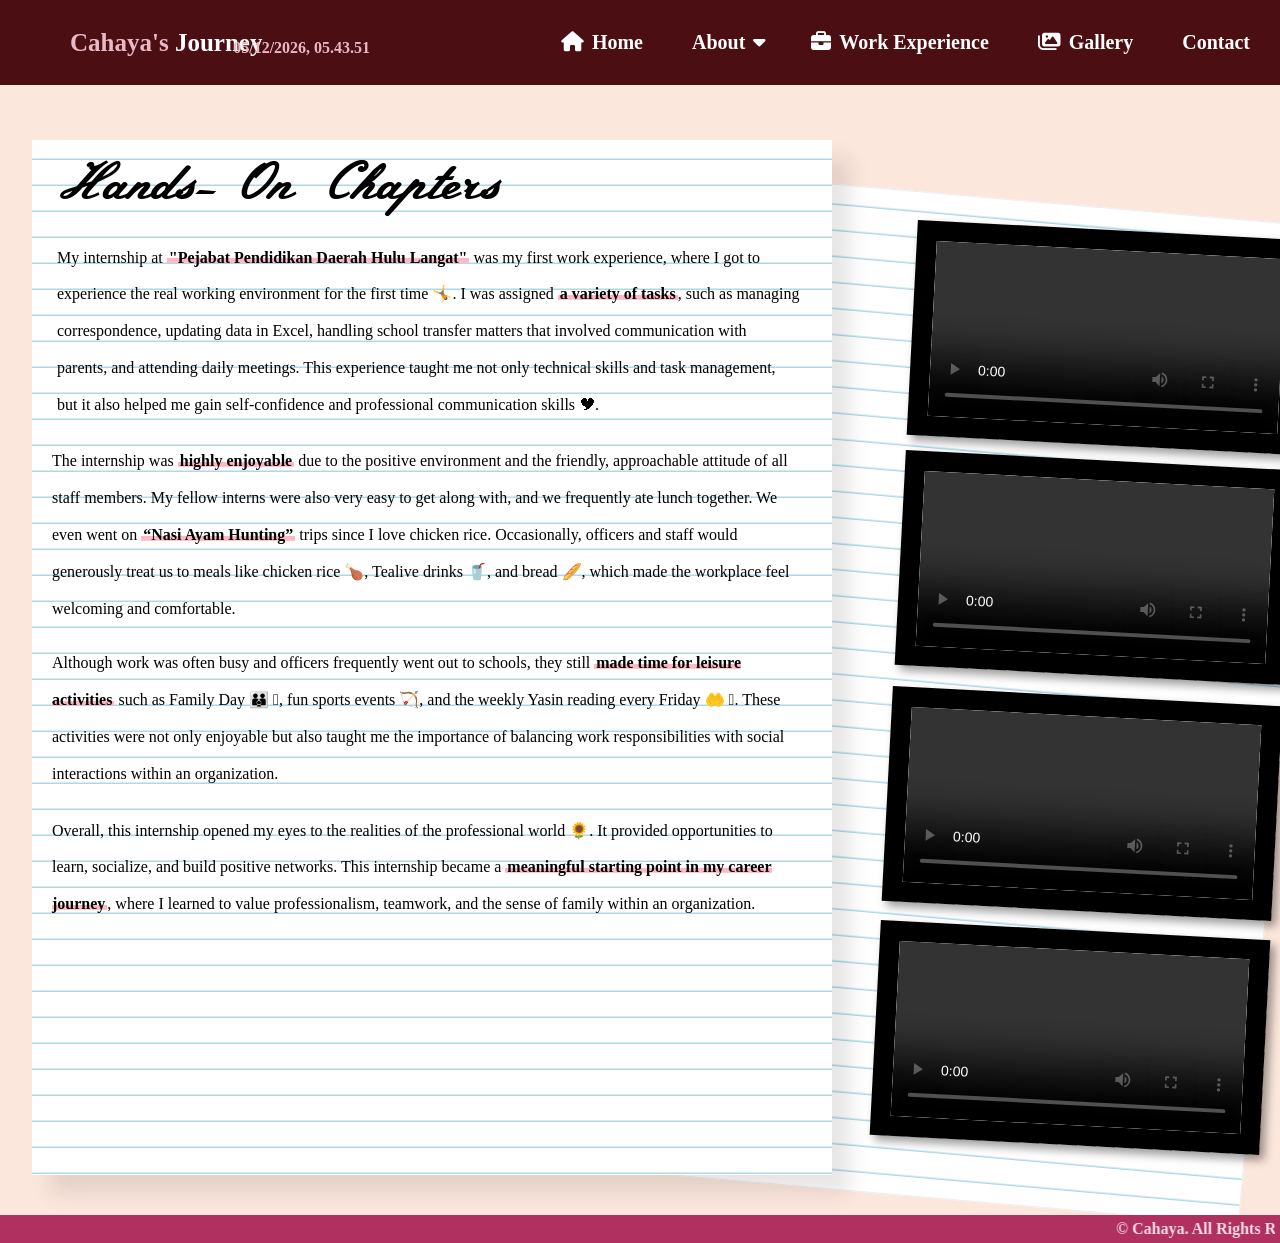
<file: work.html>
<html>
<head>

<title>WORK EXPERIENCE</title>
<link rel="icon" type="image/x-icon" href="favicon.ico">
<link rel="stylesheet" href="https://cdnjs.cloudflare.com/ajax/libs/font-awesome/6.5.0/css/all.min.css">
<link rel="stylesheet" type="text/css" href="mystyle.css">
<link rel="preconnect" href="https://fonts.googleapis.com">
<link rel="preconnect" href="https://fonts.gstatic.com" crossorigin>
<link href="https://fonts.googleapis.com/css2?family=Homemade+Apple&family=Lacquer&family=Meie+Script&display=swap" rel="stylesheet">

<style>
a { 
  text-decoration: none;
}

:root {
  --primary-color: #333;
  --secondary-color: #f4f4f4;
  --paper-color: #fff;
  --line-color: #add8e6; 
  --clip-color: silver;
  --sticky-shadow: rgba(0, 0, 0, 0.2);
}

.work-section {
  padding: 40px 10px;
  max-width: 800px;
  min-height: 500px;
  margin: 100px 0 0 15px;
  position: relative; 
  display: block; 
}

.lined-paperOne {
  background-color: var(--paper-color);
  box-shadow: 18px 18px 20px rgba(0, 0, 0, 0.1);
  padding: 35px;
  min-height: 1000px; 
  height: auto;
  left: 7px;   
  position: relative; 
  background-image: repeating-linear-gradient(
    var(--paper-color) 0px, 
    var(--paper-color) 24px, 
    var(--line-color) 25px, 
    var(--line-color) 26px
  );
  background-size: 100% 26px;
  background-position: 0 20px;
  padding-left: 315px;
  padding-bottom: 0px;
}

.lined-paperOne h1 {
  font-family: "Meie Script", cursive;
  font-size: 50px;
  margin-top: -20px;
  margin-left: -300px;
}

.firstP {
  font-family: "Homemade Apple", cursive;
  font-size: 16px;
  line-height: 2.3; 
  margin: -20px -10px 0px -290px; 
  padding-right:7px;
}

.secondP {
  font-family: "Homemade Apple", cursive;
  font-size: 16px;
  line-height: 2.3; 
  margin: 20px -10px 0px -295px; 
  padding-right:7px;
}

.thirdP {
  font-family: "Homemade Apple", cursive;
  font-size: 16px;
  line-height: 2.3; 
  margin: 18px -10px 15px -295px; 
  padding-right:7px; 
}

.fourthP {
  font-family: "Homemade Apple", cursive;
  font-size: 16px;
  line-height: 2.3; 
  margin: 20px -10px 0 -295px; 
  padding-right:7px; 
}

.firstP, .secondP, .thirdP, .fourthP {
  position: relative; 
  z-index: 20; 
}

.image-container::before {
  content: '';
  position: absolute;
  top: -13px; 
  left: 65%;
  transform: translateX(-50%) rotate(-37deg);
  width: 25px;
  height: 70px; 
  border: 5px solid var(--clip-color);
  border-radius: 0 0 15px 15px;
  border-top: none;
  box-shadow: 1px 1px 3px rgba(0, 0, 0, 0.3);
  z-index: 10; 
}

.lined-paperOne::before {
  content: "";
  position: absolute;
  top: 50px; 
  left: 450px; 
  width: 100%;
  height: 1000px;
  background-color: var(--paper-color);
  background-image: repeating-linear-gradient(
    var(--paper-color) 0px, 
    var(--paper-color) 24px, 
    var(--line-color) 25px, 
    var(--line-color) 26px
  );
  background-size: 100% 26px;
  background-position: 0 20px;
  transform: rotate(5deg); 
  z-index: -1; 
  border: 1px solid #eee;
}

.internVid video {
  width: 350px;    
  height: auto;
  position: absolute; 
  transform: rotate(3deg);
  border: 20px solid black; 
  box-shadow: 5px 5px 10px rgba(0, 0, 0, 0.4); 
}

.vid1 { top: 90px; left: 880px; }
.vid2 { top: 320px; left: 868px; }
.vid3 { top: 556px; left: 855px; }
.vid4 { top: 790px; left: 843px; }

.lined-paperOne b {
  background-image: linear-gradient(120deg, #FFB7C5 0%, #FFB7C5 100%);
  background-repeat: no-repeat;
  background-size: 100% 0.3em;
  background-position: 0 80%;
  transition: background-size 0.25s ease-in;
  padding: 0 2px;
  color: inherit;
}

.lined-paperOne b:hover {
  background-size: 100% 88%; 
  color: #4B0E12;
}

@keyframes paperFadeIn {
  from {
    opacity: 0;
    transform: translateY(40px);
  }
  to {
    opacity: 1;
    transform: translateY(0);
  }
}

@keyframes videoSlideIn {
  from {
    opacity: 0;
    transform: translateX(100px) rotate(10deg);
  }
  to {
    opacity: 1;
    transform: translateX(0) rotate(3deg); 
  }
}

.lined-paperOne h1  { animation: paperFadeIn 0.8s ease-out 0.1s forwards; opacity: 0; }
.firstP  { animation: paperFadeIn 0.8s ease-out 0.3s forwards; opacity: 0; }
.secondP { animation: paperFadeIn 0.8s ease-out 0.6s forwards; opacity: 0; }
.thirdP  { animation: paperFadeIn 0.8s ease-out 0.9s forwards; opacity: 0; }
.fourthP { animation: paperFadeIn 0.8s ease-out 1.2s forwards; opacity: 0; }

.vid1 { animation: videoSlideIn 0.8s ease-out 0.5s forwards; opacity: 0; }
.vid2 { animation: videoSlideIn 0.8s ease-out 0.8s forwards; opacity: 0; }
.vid3 { animation: videoSlideIn 0.8s ease-out 1.1s forwards; opacity: 0; }
.vid4 { animation: videoSlideIn 0.8s ease-out 1.4s forwards; opacity: 0; }

</style>
</head>

<body>
<nav class="navbar">
 <div class="navdiv">
 <div class="logo"><font color="#EAB9C6">Cahaya's</font> Journey</div>
 <span id="realTimeClock" style="color: #EAB9C6; font-size: 16px; margin-left: -180px; margin-bottom: -10px; font-weight: bold"></span>
  <ul> 
     <li><a href="index.html"><i class="fa-solid fa-house"></i>Home</a></li>
     <li><a href="#">About<i class="fa-solid fa-caret-down"></i></a>
  <ul class="dropdown">
     <li><a href="me.html"><i class="fa-solid fa-user"></i>Me</a></li>
     <li><a href="edu.html"><i class="fa-solid fa-graduation-cap"></i>Education</a></li>
     <li><a href="skills.html"><i class="fa-solid fa-brain"></i>Skills</a></li>
     <li><a href="family.html"><i class="fa-solid fa-people-roof"></i>Family</a></li>
  </ul>
     <li><a href="work.html"><i class="fa-solid fa-briefcase"></i></i>Work Experience</a></li>
     <li><a href="gallery.html"><i class="fa-solid fa-images"></i></i>Gallery</a></li>
     <li><a href="skills.html#contact"></i>Contact</a></li>
  </ul>
 </div>
</nav>

 <section class="work-section">

 <div class="lined-paperOne">
  <h1>Hands-On Chapters</h1>
  <p class="firstP">My internship at <b>"Pejabat Pendidikan Daerah Hulu Langat"</b> was my first work experience, where I got to experience the real working environment for the first time &#129336;. I was assigned <b>a variety of tasks</b>, such as managing correspondence, updating data in Excel, handling school transfer matters that involved communication with parents, and attending daily meetings</b>. This experience taught me not only technical skills and task management, but it also helped me gain self-confidence and professional communication skills &#127892;.</p> 
  <p class="secondP">The internship was <b>highly enjoyable</b> due to the positive environment and the friendly, approachable attitude of all staff members. My fellow interns were also very easy to get along with, and we frequently ate lunch together. We even went on <b>“Nasi Ayam Hunting”</b> trips since I love chicken rice. Occasionally, officers and staff would generously treat us to meals like chicken rice &#127831;, Tealive drinks &#129380;, and bread &#129366;, which made the workplace feel welcoming and comfortable.</p>
  <p class="thirdP">Although work was often busy and officers frequently went out to schools, they still <b>made time for leisure activities</b> such as Family Day &#128106; &#127995;, fun sports events &#127993;, and the weekly Yasin reading every Friday &#129330; &#127995;. These activities were not only enjoyable but also taught me the importance of balancing work responsibilities with social interactions within an organization.</p>
  <p class="fourthP">Overall, this internship opened my eyes to the realities of the professional world &#127803;. It provided opportunities to learn, socialize, and build positive networks. This internship became a <b>meaningful starting point in my career journey</b>, where I learned to value professionalism, teamwork, and the sense of family within an organization.</p> 

<div class="internVid">
  <video class="vid1" controls>
   <source src="kemaskini.mp4">
  </video>
  <video class="vid2" controls>
   <source src="fail.mp4">
  </video>
  <video class="vid3" controls>
   <source src="merdeka.mp4">
  </video>
  <video class="vid4" controls>
   <source src="cop.mp4">
  </video>
</section>

<footer>
  <marquee scrollamount="10" >&copy; Cahaya. All Rights Reserved | Last updated: 20 December 2025</marquee>
</footer>

<script>
 function updateClock() {
 const now = new Date();
 const options = { 
  year: 'numeric', 
  month: '2-digit', 
  day: '2-digit', 
  hour: '2-digit', 
  minute: '2-digit',
  second: '2-digit',  
  hour12: false 
 };
 const timeString = now.toLocaleTimeString('id-ID', options);   
 document.getElementById('realTimeClock').textContent = timeString;
}
 updateClock();
 setInterval(updateClock, 1000);
</script>

</body>
</html>
</file>
<file: mystyle.css>
/* STYLE for MY WEBPAGE */
a {  text-decoration:none; }

body {
  background-color:#FCE7DD; 
  margin:0;
  padding:0;
}

.navbar {
  position: fixed;
  padding:15px; 
  background:#4B0E12;
  top: 0;
  left: 0;
  width: 100%;
  z-index: 1000;
}

.navdiv {
  display:flex;
  align-items:center;
  justify-content:space-between;
}

.logo {
  font-size:25px;
  font-weight:600;
  color:white;
  margin-left:55px;
}

.navbar ul li {
  list-style:none;
  display: inline-block;
  margin-right:45px;
  position:relative;
}

ul li a {
  color:white;
  font-family: "Playfair Display", serif;
  font-size:20px;
  font-weight:bold;
  position:relative;
}

ul li ul.dropdown {
  display:none;
  position:absolute;
  background-color:#9B3053;
  z-index:1;
  border-radius:5px; 
}

ul li ul.dropdown li {
  padding:10px;
  color:white;
}

ul li:hover ul.dropdown {
  display:block;
  padding:5px;
}

ul li ul.dropdown li a {
  display:flex;         
  align-items:center;   
  gap:6px;              
  color:white;
  padding:2px;

}

ul li ul.dropdown li a:hover {
  color:#FFF4E9; 
}

ul li a:hover { 
  color:#FFF4E9; 
}

ul li a::after {
  content:"";
  position:absolute;
  left:0;
  bottom:-10px;
  height:5px;
  width:100%;
  background:#FFF4E9;
  transform:scaleX(0); 
  border-radius:5px;
  transition:transform 0.2s linear;
}

ul li a:hover::after {
  transform:scaleY(1);
}

.fa-house, .fa-briefcase, .fa-images {
  font-size:20px;
  margin-right:8px;
} 

.fa-caret-down {
  font-size:20px;
  margin-left:8px;
}
 
ul li .fa-user, .fa-brain, .fa-people-roof, .fa-graduation-cap {
  font-size:20px;
}

footer {
  background-color:#B03060;
  color:#F7DDE2;
  font-weight:bold;
  margin:auto;
  clear:both;
  text-align:center;
  padding:5px;
}
</file>
<file: gallerystyle.css>
a { 
  text-decoration:none;
}

body {
  background-color:#4B0E12;
  margin: 0;
  overflow-x: hidden;
}

.gallery-section {
  min-height: 1650px;
  display: flex;
  flex-direction: column; 
  align-items: center;    
  justify-content: flex-start; 
  padding: 50px 30px;     
  color: white;
}
 
.gallery-section h1 {
  margin-top:65px;
  margin-bottom: 65px;   
  font-family: 'Dancing Script', cursive; 
  font-size: 3rem;
  text-align: center;
}

.myPhoto {
  display: flex;
  justify-content: center;
  align-items: center;
  gap: 45px;      
  flex-wrap: wrap; 
}

.myPhoto img {
  width: 100%;
  height:215px;
  object-fit:cover;
} 

.photo {
  width: 215px;
  background: white;
  padding: 8px 8px 30px;
  box-shadow: 0 6px 18px rgba(0,0,0,0.3);
  position: relative;
  transition: 0.4s ease;
}

.photo1 { transform: rotate(-6deg); z-index:1; }
.photo2 { transform: rotate(3deg) translateY(-20px); z-index:2; }
.photo3 { transform: rotate(-2deg); z-index:3; }
.photo4 { transform: rotate(5deg) translateY(10px); z-index:4; }
.photo5 { transform: rotate(-4deg); z-index:5; }
.photo6 { transform: rotate(2deg) translateY(-15px); z-index:6; }
.photo7 { transform: rotate(-6deg); z-index:1; }
.photo8 { transform: rotate(3deg) translateY(-20px); z-index:2; }
.photo9 { transform: rotate(-2deg); z-index:3; }
.photo10 { transform: rotate(5deg) translateY(10px); z-index:4; }
.photo11 { transform: rotate(-4deg); z-index:5; }
.photo12 { transform: rotate(2deg) translateY(-15px); z-index:6; }
.photo13 { transform: rotate(-6deg); z-index:1; }
.photo14 { transform: rotate(3deg) translateY(-20px); z-index:2; }
.photo15 { transform: rotate(-2deg); z-index:3; }
.photo16 { transform: rotate(5deg) translateY(10px); z-index:4; }
.photo17 { transform: rotate(-4deg); z-index:5; }
.photo18 { transform: rotate(2deg) translateY(-15px); z-index:6; }

.myPhoto div:hover {
  transform: scale(1.1) rotate(0deg);
  z-index: 10;
}

.zoom {
  display: none; 
  position: fixed;
  z-index: 1000;
  left: 0;
  top: 0;
  width: 100%;
  height: 100%;
  background-color: rgba(0,0,0,0.9);
  transition: opacity 0.3s ease;
}

.zoom-content {
  margin: auto;
  display: block;
  max-width: 75%;
  max-height: 75%;
  margin-top: 80px;
  border: 5px solid white;
  animation: zoomIn 0.3s ease-out;
}

.close {
  position: absolute;
  top: 20px;
  right: 35px;
  color: #fff;
  font-size: 40px;
  font-weight: bold;
  cursor: pointer;
}

.close:hover {
  color: #EAB9C6;
}

@keyframes fadeInUp {
  from {
    opacity: 0;
    transform: translateY(30px);
  }
  to {
    opacity: 1;
    transform: translateY(0);
  }
}

@keyframes zoomIn {
  from {
    opacity: 0;
    transform: scale(0.8);
  }
  to {
    opacity: 1;
    transform: scale(1);
  }
}

.gallery-section h1 {
  animation: fadeInUp 0.8s ease-out forwards;
}

.myPhoto {
  animation: fadeInUp 1s ease-out 0.2s forwards; 
  opacity: 0;
  animation-fill-mode: forwards;
}
</file>
<file: skillstyle.css>
a { text-decoration: none; }

:root {
  --primary-color: #333;
  --secondary-color: #f4f4f4;
  --paper-color: #fff;
  --line-color: #add8e6; 
  --clip-color: silver;
  --sticky-shadow: rgba(0, 0, 0, 0.2);
}

.skills-section {
  top: 30px;
  max-width: 1000px;
  margin: 100px auto;
  position: relative; 
  display: block; 
}

.lined-paperOne{
  background-color: var(--paper-color);
  box-shadow: 18px 18px 20px rgba(0, 0, 0, 0.1);
  padding: 10px;
  min-height: 1100px;
  position: relative; 
  background-image: repeating-linear-gradient(
   var(--paper-color) 0px, 
   var(--paper-color) 24px, 
   var(--line-color) 25px, 
   var(--line-color) 26px
  );
  background-size: 100% 26px;
  background-position: 0 20px;
  padding-left: 315px;
  padding-bottom: 20px; 
}

.lined-paperOne::before {
  content: '';
  position: absolute;
  top: 0;
  right: 900px;
  width: 2px;  
  height: 100%;
  background-color: rgba(255, 0, 0, 0.2);
}

.lined-paperOne h1 {
  font-family: "Meie Script", cursive;
  font-size: 50px;
  margin-top: -5px;
  margin-left: 5px;
}

.otherOne::before {
  content: "";
  position: absolute;
  top: 5px;
  left: -50px;
  width: 155px;
  height: 55px;
  background: repeating-linear-gradient(45deg,
    pink 0px,
    pink 10px,
    white 0px,
    white 15px
    );
  opacity: 0.97;
  transform: rotate(-30deg);
  z-index: 2;
}

.otherOne {
  width: 630px;
  height: 330px;
  margin-top: 0px;
  margin-left: -115px;
  border-radius: 15px;
  background-color: #4B0E12;
  box-shadow: 8px 8px 10px rgba(0, 0, 0, 0.3);
  transform: rotate(-1deg)
}

.otherOne caption {
  color: white;
  font-family: "Pangolin", cursive;
  font-weight: bold;
  letter-spacing: 15px;
  font-size: 20px;
  text-align: center;
  margin-top: 30px;
  margin-bottom: 18px;
}

.soft-table {
  width: 90%;
  overflow: hidden;
  margin: 0 auto; 
}

.soft-table th {
  font-family: "Pangolin", cursive;
  font-weight: bold;
  letter-spacing: 6px;
  color: #5A0A14;
  padding: 11px ;
  font-size: 15px;
  border-radius: 25px;
}

.soft-table td {
  font-family: "Pangolin", cursive;
  font-weight: bold;
  letter-spacing: 6px;
  color: #4B0E12;
  text-align: center;
  padding: 11px;
  font-size: 15px;
  border-radius: 25px;
}

.otherTwo::before {
  content: "";
  position: absolute;
  top: -10px;
  right: -45px;
  width: 175px;
  height: 55px;
  background: repeating-linear-gradient(45deg,
    #4B0E12 0px,
    #4B0E12 5px,
    white 3px,
    white 10px
    );
  opacity: 0.95;
  transform: rotate(20deg);
  z-index: 2;
}

.otherTwo {
  width: 850px;
  height: 400px;
  margin-top: 30px;
  margin-left: -230px;
  border-radius: 15px; 
  background-color: #D8A7A7;
  box-shadow: 5px 5px 10px rgba(0, 0, 0, 0.3);
  transform: rotate(1deg); 
}

.otherTwo caption {
  color: #4B0E12;
  font-family: "Pangolin", cursive;
  font-weight: bold;
  letter-spacing: 15px;
  font-size: 20px;
  text-align: center;
  margin-top: 35px;
  margin-bottom: 15px;
}

.hard-table {
  width: 90%
  overflow: hidden;
  margin: 0 auto;
  border-collapse: collapse;    
}

.hard-table th {
  font-family: "Pangolin", cursive;
  font-weight: bold;
  letter-spacing: 6px;
  color: white;
  padding: 10px;
  font-size: 11px;
  border: 10px solid #D8A7A7; 
}

.hard-table td {
  font-family: "Pangolin", cursive;
  font-weight: bold;
  letter-spacing: 6px;
  color: #4B0E12;
  text-align: center;
  padding: 10px;
  font-size: 11px;
  border: 10px solid #D8A7A7;
} 

.sentences {
  font-family: "Homemade Apple", cursive; 
  font-size: 20px;
  color: solid black;
  position: relative;
  max-width: 1000px;
  line-height: 1.6;
}

.sentences .p1 {
  margin-top: -15px;
  margin-left: -270px;

}

.sentences .p2 {
  margin-top: 30px;
  margin-left: -270px;

}

.sentences b {
  color: #5A0A14;
  text-decoration: underline wavy #D8A7A7; 
}

.soft-table tr:hover td, .hard-table tr:hover td {
  background-color: #fdfd96 !important; 
  transition: 0.2s;
  transform: scale(1.0);
}

#contact {
  padding-top: 45px;
}

.memo-wrapper {
  display: flex;
  gap: 40px;           
  align-items: flex-start;
  margin-top: -10px;
}

.contact-memo1 {
  background-color: #fffbdf; 
  width: 350px;
  padding: 25px;
  margin-top: 80px;
  margin-left: 95px;
  position: relative;
  box-shadow: 5px 10px 20px rgba(0,0,0,0.1);
  border-bottom-right-radius: 60px 5px; 
}

.tape1 {
  position: absolute;
  top: -20px;
  left: 30%;
  width: 140px;
  height: 40px;
  background: rgba(216, 167, 167, 0.6);
  backdrop-filter: blur(2px);
  transform: rotate(2deg);
  border-left: 2px dashed rgba(255,255,255,0.4);
  border-right: 2px dashed rgba(255,255,255,0.4);
}

h2 {
  font-family: "Meie Script", cursive;
  color: #5A0A14;
  font-size: 35px;
  margin-top: 5px;
  margin-bottom: 1px;
  text-align: center;
}

.intro-text {
  font-family: "Homemade Apple", cursive; 
  color: #4B0E12;
  font-size: 17px;
  line-height: 1.4;
  margin-bottom: 25px;
  text-align: center;
}

.contact-links {
  display: flex;
  flex-direction: column;
  gap: 15px;
}

.contact-item {
  font-family: "Pangolin", cursive;
  display: flex;
  align-items: center;
  text-decoration: none;
  color: #4B0E12;
  transition: 0.3s;
  padding: 10px;
  border-radius: 10px;
}

.contact-item i {
  font-size: 25px;
  margin-right: 15px;
  color: #D8A7A7;
}

.contact-item:hover {
  background-color: rgba(216, 167, 167, 0.2);
  transform: translateX(10px);
}

.footer-note {
  font-family: "Homemade Apple", cursive; 
  text-align: center;
  margin-top: 30px;
  font-size: 15px;
  line-height: 1.5;
  color: #888;
  border-top: 1px dashed #ccc;
  padding-top: 15px;
}

.contact-memo2 {
  background-color: #fffbdf; 
  width: 350px;
  padding: 25px;
  top: 130px;
  position: relative;
  box-shadow: 5px 10px 20px rgba(0,0,0,0.1);
  border-bottom-right-radius: 60px 5px; 
}

.tape2 {
  position: absolute;
  top: -20px;
  left: 30%;
  width: 140px;
  height: 40px;
  background: rgba(216, 167, 167, 0.6);
  backdrop-filter: blur(2px);
  transform: rotate(2deg);
  border-left: 2px dashed rgba(255,255,255,0.4);
  border-right: 2px dashed rgba(255,255,255,0.4);
}

@keyframes paperFadeIn {
  from {
    opacity: 0;
    transform: translateY(40px);
  }
  to {
    opacity: 1;
    transform: translateY(0);
  }
}

.lined-paperOne h1 { animation: paperFadeIn 0.8s ease-out 0.3s forwards; opacity: 0; }
.p1 { animation: paperFadeIn 0.8s ease-out 0.6s forwards; opacity: 0; }
.p2  { animation: paperFadeIn 0.8s ease-out 0.9s forwards; opacity: 0; }

@keyframes tablePop {
  0% {
    opacity: 0;
    transform: scale(0.5); 
  }
  70% {
    transform: scale(1.05);  */
  }
  100% {
    opacity: 1;
    transform: scale(1); 
  }
}

.otherOne, .otherTwo {
  opacity: 0; 
  animation: tablePop 0.8s cubic-bezier(0.175, 0.885, 0.32, 1.275) forwards;
}

.otherTwo {
  animation-delay: 0.7s;
}

.form {
  text-align: center;
  display: flex;
  flex-direction: column;
  gap: 0px;
}

.form input, .form textarea {
  width: 80%;
  padding: 5px;
  border: 1px solid #EAB9C6;
  border-radius: 5px;
  background: rgba(255, 255, 255, 0.5);
  font-family: 'Pangolin', cursive;
  font-size: 14px;
  color: #4B0E12;
  box-sizing: border-box; 
}

.form input:focus .form textarea:focus {
  margin-bottom: 10px;
  outline: none;
  background: #fff;
  border-color: #5A0A14;
}

.send-btn {
  background-color: #4B0E12;
  color: white;
  padding: 10px;
  border: none;
  border-radius: 5px;
  font-family: 'Pangolin', cursive;
  cursor: pointer;
  transition: 0.3s;
}

.send-btn:hover {
  background-color: #D8A7A7;
  color: #4B0E12;
  transform: translateY(-3px);
  box-shadow: 0 4px 8px rgba(0,0,0,0.1);
}

@media (max-width: 400px) {.contact-memo { width: 85%; padding: 20px; }}
.contact-animated { opacity: 0; }

@keyframes memoPopIn {
  from {
   opacity: 0;
   transform: scale(0.8) rotate(-5deg); 
  }
  to {
   opacity: 1;
   transform: scale(1) rotate(0deg);
  }
}

@keyframes memoPopInAlternative {
  from {
   opacity: 0;
   transform: scale(0.8) rotate(5deg); 
  }
  to {
   opacity: 1;
   transform: scale(1) rotate(0deg);
  }
}

.memo-1 {
  animation: memoPopIn 0.8s ease-out forwards;
  animation-delay: 0.1s; 
}

.memo-2 {
  animation: memoPopInAlternative 0.8s ease-out forwards;
  animation-delay: 0.3s; 
}
</file>
